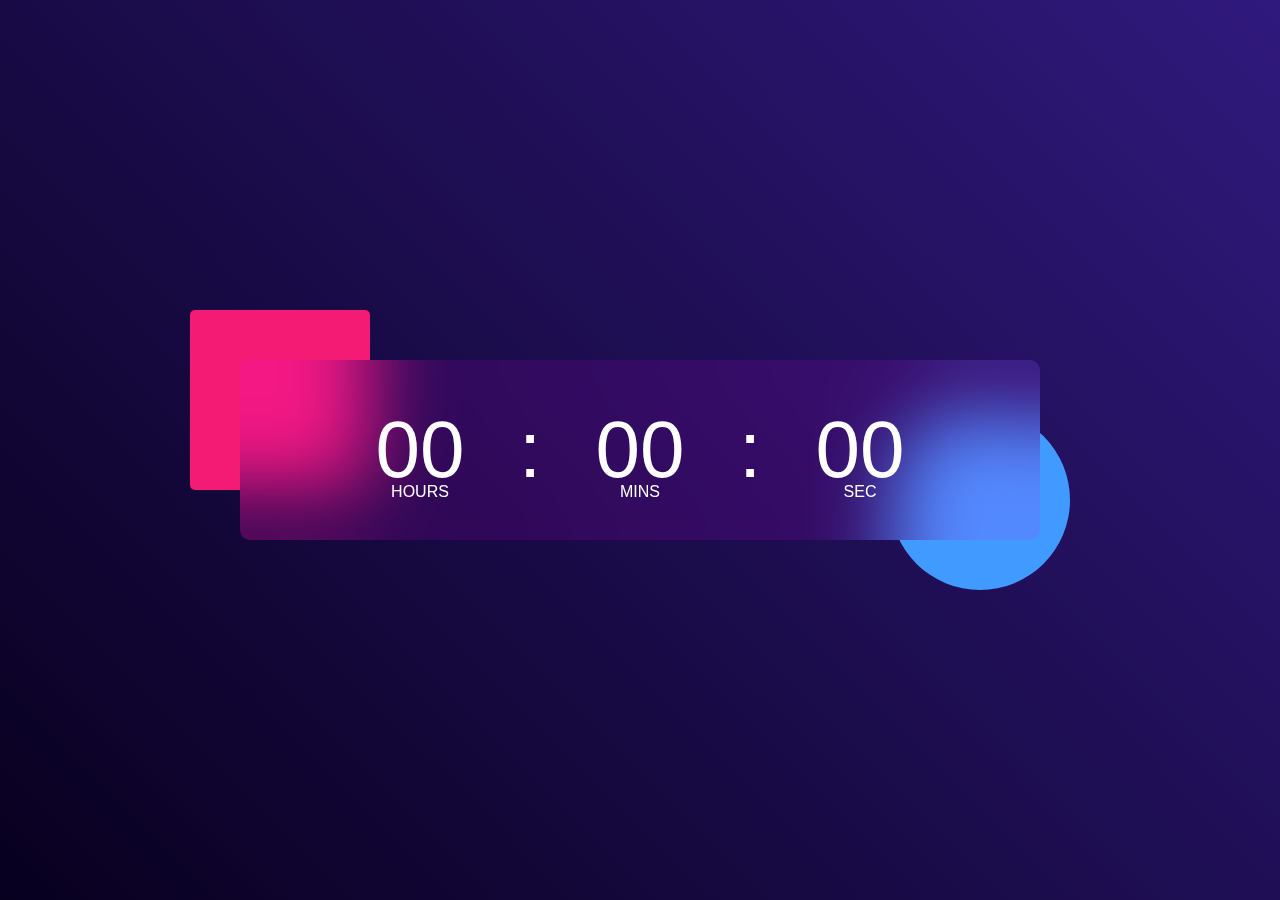
<file: Clock/index.html>
<!DOCTYPE html>
<html lang="en">
<head>
    <meta charset="UTF-8">
    <meta name="viewport" content="width=device-width, initial-scale=1.0">
    <title>Digital Clock using Javascript</title>
    <link rel="stylesheet" href="style.css">
</head>
<body>
    <div class="hero">
        <div class="container">
            <div class="clock">
                <span id="hrs">00</span>
                <span>:</span>
                <span id="min">00</span>
                <span>:</span>
                <span id="sec">00</span>
            </div>
        </div>
    </div>

<script>
    let hrs = document.getElementById("hrs");
    let min = document.getElementById("min");
    let sec = document.getElementById("sec");

    setInterval(() =>{
        let currentTime = new Date();
        hrs.innerHTML = currentTime.getHours();
        min.innerHTML = currentTime.getMinutes();
        sec.innerHTML = currentTime.getSeconds();
    },1000);

</script>
</body>
</html>
</file>
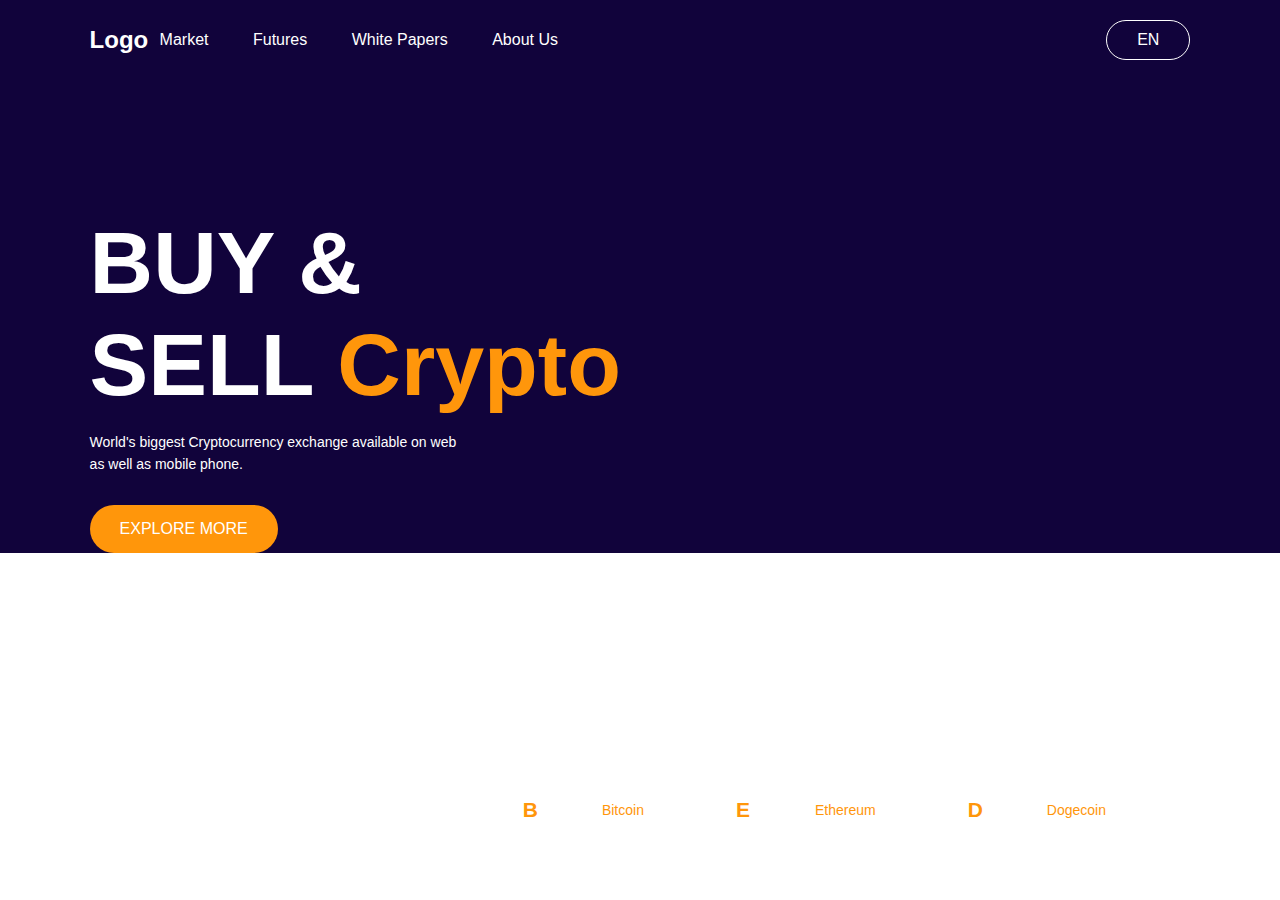
<file: Crypto/index.html>
<!DOCTYPE html>
<html lang="en">
<head>
    <meta charset="UTF-8">
    <meta name="viewport" content="width=device-width, initial-scale=1.0">
    <title>CryptoCurrency Website Using JavaScript</title>
    <link rel="stylesheet" href="style.css" />
    <script src="https://code.jquery.com/jquery-3.7.1.min.js" integrity="sha256-/JqT3SQfawRcv/BIHPThkBvs0OEvtFFmqPF/lYI/Cxo=" crossorigin="anonymous"></script>
</head>
<body>
    <div class="container">
        <nav>
            <h2 class="logo">Logo</h2>
            <ul>
                <li><a href="#">Market</a></li>
                <li><a href="#">Futures</a></li>
                <li><a href="#">White Papers</a></li>
                <li><a href="#">About Us</a></li>
            </ul>
            <a href="#" class="btn">EN</a>
        </nav>

        <div class="content">
            <h1>BUY & <br> SELL <span>Crypto</span></h1>
            <p>World's biggest Cryptocurrency exchange available on web <br>as well as mobile phone.</p>
            <a href="#" class="btn">EXPLORE MORE</a>
        </div>

        <div class="coin-list">
            <div class="coin">
                <h2>B</h2>
                <h3>$<span id="bitcoin"></span></h3>
                <p>Bitcoin</p>
            </div>
            <div class="coin">
                <h2>E</h2>
                <h3>$<span id="ethereum"></span></h3>
                <p>Ethereum</p>
            </div>
            <div class="coin">
                <h2>D</h2>
                <h3>$<span id="dogecoin"></span></h3>
                <p>Dogecoin</p>
            </div>
        </div>
    </div>

    <script src="script.js"></script>
</body>
</html>
</file>
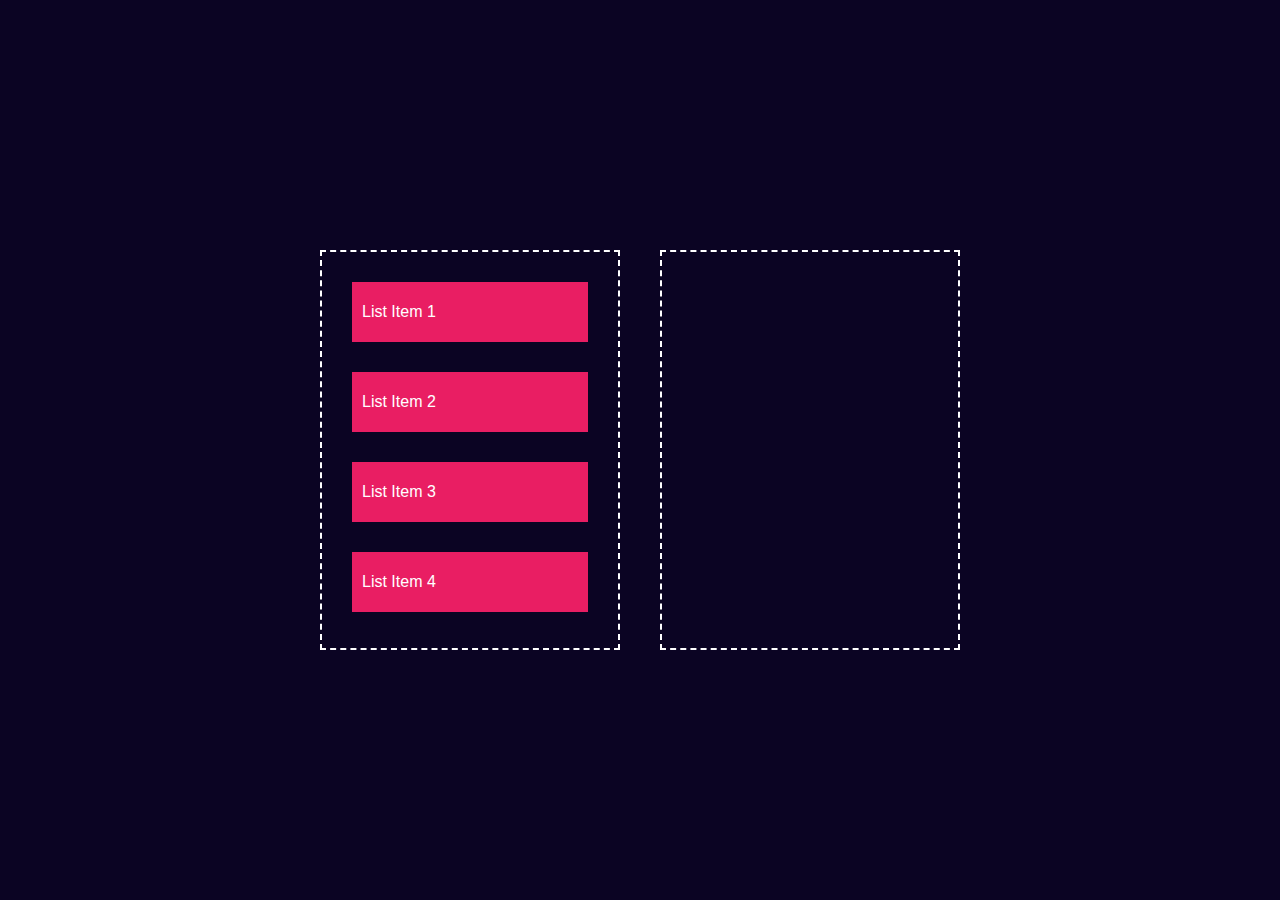
<file: Drag&Drop/index.html>
<!DOCTYPE html>
<html lang="en">
<head>
    <meta charset="UTF-8">
    <meta name="viewport" content="width=device-width, initial-scale=1.0">
    <title>Drag & Drop using Javascript</title>
    <link href="style.css" rel="stylesheet">
</head>
<body>
    <div class="container">
        <div id="left">
            <div class="list" draggable="true">List Item 1</div>
            <div class="list" draggable="true">List Item 2</div>
            <div class="list" draggable="true">List Item 3</div>
            <div class="list" draggable="true">List Item 4</div>
        </div>
        <div id="right"></div>
    </div>

<script>
    let lists = document.getElementsByClassName("list");
    let rightBox = document.getElementById("right");
    let leftBox = document.getElementById("left");

    for(list of lists){
        list.addEventListener("dragstart", function(e){
            let selected = e.target;
            // Right Box
            rightBox.addEventListener("dragover",function(e){
                e.preventDefault();
            });
            
            rightBox.addEventListener("drop", function(e){
                rightBox.appendChild(selected);
                selected = null;
            });
            // Left Box
            leftBox.addEventListener("dragover",function(e){
                e.preventDefault();
            });
            
            leftBox.addEventListener("drop", function(e){
                leftBox.appendChild(selected);
                selected = null;
            });
        });
    }

</script>

</body>
</html>
</file>
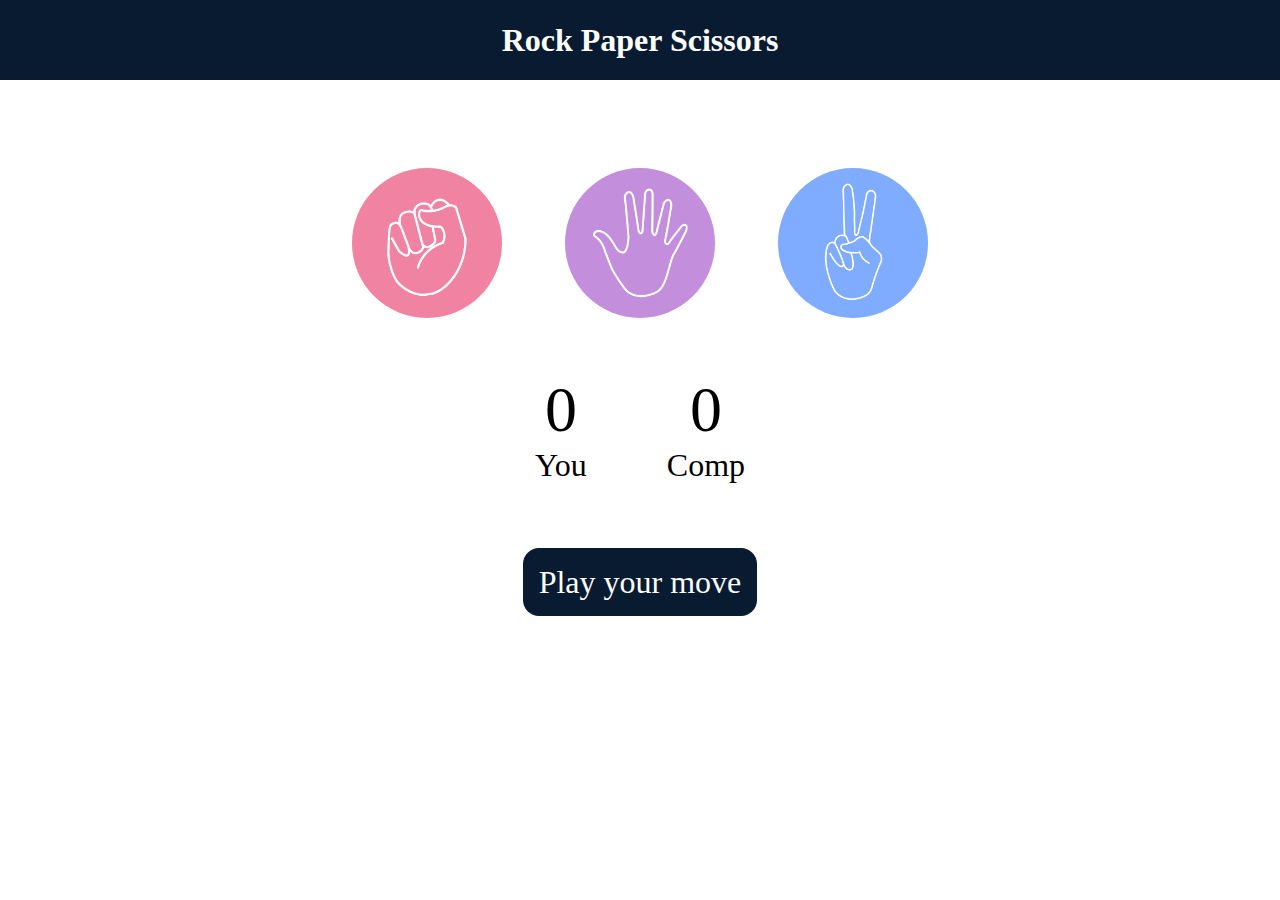
<file: Rock-paper-scissors-game/index.html>
<!DOCTYPE html>
<html lang="en">
  <head>
    <meta charset="UTF-8" />
    <meta name="viewport" content="width=device-width, initial-scale=1.0" />
    <title>Rock Paper Scissors Game</title>
    <link rel="stylesheet" href="gamestyle.css" />
  </head>
  <body>
    <h1>Rock Paper Scissors</h1>
    <div class="choices">
      <div class="choice" id="rock">
        <img src="./images/rock.png" />
      </div>
      <div class="choice" id="paper">
        <img src="./images/paper.png" />
      </div>
      <div class="choice" id="scissors">
        <img src="./images/scissors.png" />
      </div>
    </div>

    <div class="score-board">
      <div class="score">
        <p id="user-score">0</p>
        <p>You</p>
      </div>
      <div class="score">
        <p id="comp-score">0</p>
        <p>Comp</p>
      </div>
    </div>

    <div class="msg-container">
      <p id="msg">Play your move</p>
    </div>
    <script src="gamescript.js"></script>
  </body>
</html>
</file>
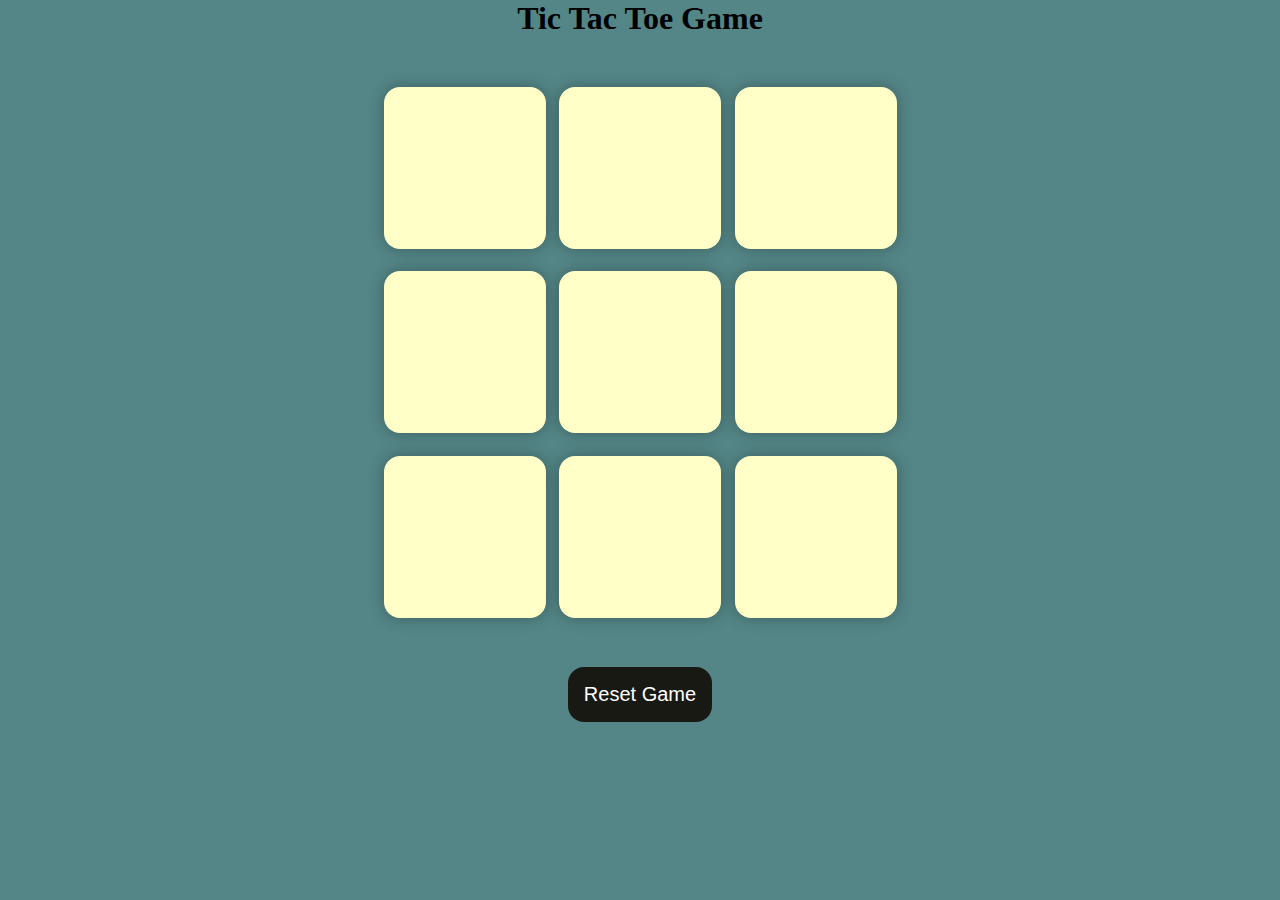
<file: Tic-tac-toe-game/index.html>
<!DOCTYPE html>
<html lang="en">
<head>
    <meta charset="UTF-8">
    <meta name="viewport" content="width=device-width, initial-scale=1.0">
    <title>Tic Tac Toe Game</title>
    <link rel="stylesheet" href="gamestyle.css">
</head>
<body>
    <div class="msg-container hide">
        <p id="msg">Winner</p>
        <button id="new-btn">New Game</button>
    </div>
    <main>
    <h1>Tic Tac Toe Game</h1>
    <div class="container">
        <div class="game">
            <button class="box"></button>
            <button class="box"></button>
            <button class="box"></button>
            <button class="box"></button>
            <button class="box"></button>
            <button class="box"></button>
            <button class="box"></button>
            <button class="box"></button>
            <button class="box"></button>
        </div>
    </div>
    <button id="reset-btn">Reset Game</button>
</main>
    <script src="tic-tac-toe-gamescript.js"></script>
</body>
</html>
</file>
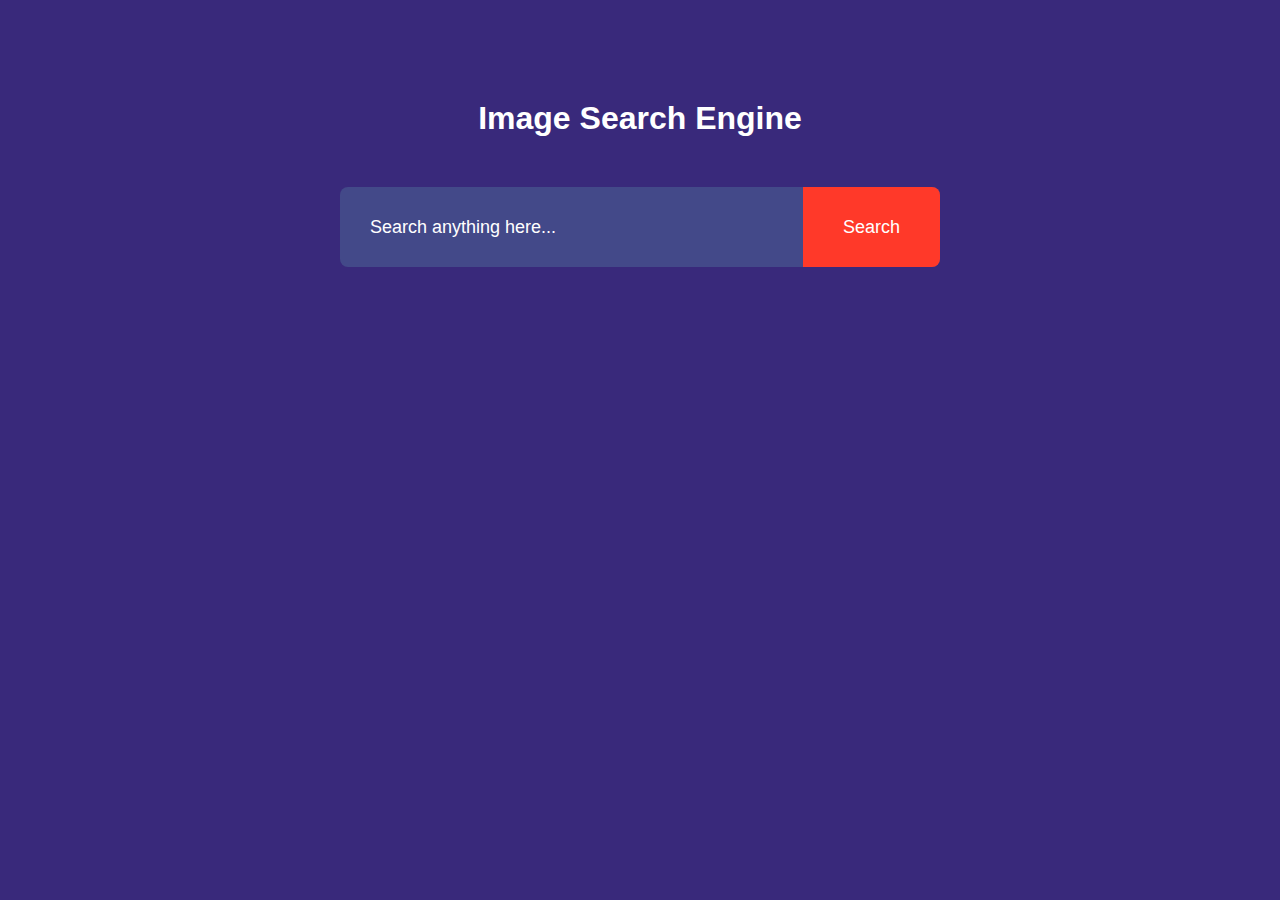
<file: ImageSearchEngine/search.html>
<!DOCTYPE html>
<html lang="en">
<head>
    <meta charset="UTF-8">
    <meta name="viewport" content="width=device-width, initial-scale=1.0">
    <title>Image Search Engine</title>
    <link rel="stylesheet" href="style.css">
</head>
<body>
    <h1>Image Search Engine</h1>
    <form id="search-form">
        <input type="text" id="search-box" placeholder="Search anything here...">
        <button>Search</button>
    </form>  
    <div id="search-result"></div>
    <button id="show-more-btn">Show more</button>
    
    <script src="script.js"></script>
</body>
</html>
</file>
<file: Clock/style.css>
*{
    margin: 0;
    padding: 0;
    font-family: 'Poppins', sans-serif;
    box-sizing: border-box;
}

.hero{
    width: 100;
    min-height: 100vh;
    background: linear-gradient(45deg, #08001f, #30197d);
    color: #fff;
    position: relative;
}
.container{
    width: 800px;
    height: 180px;
    position: absolute;
    top:50%;
    left: 50%;
    transform: translate(-50%, -50%);
}
.clock{
    width: 100%;
    height: 100%;
    background: rgba(235, 0, 255, 0.11);
    border-radius: 10px;
    display: flex;
    align-items: center;
    justify-content: center;
    backdrop-filter: blur(40px);
}
.container::before{
    content:'';
    width: 180px;
    height: 180px;
    background: #f41b75;
    border-radius: 5px;
    position: absolute;
    left: -50px;
    top: -50px;
    z-index: -1;
}
.container::after{
    content:'';
    width: 180px;
    height: 180px;
    background: #419aff;
    border-radius: 50%;
    position: absolute;
    right: -30px;
    bottom: -50px;
    z-index: -1;
}
.clock span{
    font-size: 80px;
    width: 110px;
    display: inline-block;
    text-align: center;
    position: relative;
}
.clock span::after{
    font-size: 16px;
    position: absolute;
    bottom: -5px;
    left: 50%;
    transform: translateX(-50%);
}
#hrs::after{
    content: 'HOURS';
}
#min::after{
    content: 'MINS';
}
#sec::after{
    content: 'SEC';
}
</file>
<file: Crypto/style.css>
*{
    margin: 0;
    padding: 0;
    box-sizing: border-box;
    font-family: 'Poppins', sans-serif;
}

.container{
    width: 100%;
    height: 100%;
    background: #11033b;
    background-position: center;
    background-size: cover;
    padding: 0 7%;
    color:#fff;
}
nav{
    width: 100%;
    padding: 20px 0;
    display: flex;
    align-items: center;
}
.logo{
    width: 50px;
    cursor: pointer;
}
nav ul{
    flex: 1;
}
nav ul li{
    display: inline-block;
    margin: 10px 20px;
}
nav ul li a{
    color: #fff;
    text-decoration: none;
}
nav .btn{
    color:#fff;
    text-decoration: none;
    border: 1px solid #fff;
    padding: 10px 30px;
    border-radius: 20px;
}
.content{
    margin-top: 12%;
}
.content h1{
    font-size: 88px;
    margin-bottom: 15px;
}
.content h1 span{
    color:#ff960b;
}
.content p{
    line-height: 22px;
    font-size: 14px;
}
.content .btn{
    display: inline-block;
    margin-top: 30px;
    background: #ff960b;
    color: #fff;
    text-decoration: none;
    padding: 15px 30px;
    border-radius: 30px;
}
.coin-list{
    position: absolute;
    right: 10%;
    bottom: 50px;
    display: flex;
    align-items: center;

}
.coin{
    display: flex;
    align-items: center;
    font-size: 14px;
    margin:0 15px;
    color: #ff960b;
    border: 1px solid #fff;
    padding: 20px 30px;
    border-radius: 8px;
}
.coin h2{
    width: 40px;
    margin-right: 10px;
}
.coin h3{
    color: #fff;
    margin: 10px;
}
</file>
<file: Drag&Drop/style.css>
*{
    margin: 0;
    padding: 0;
    font-family: 'Poppins', sans-serif;
    box-sizing: border-box;
}

.container{
    width: 100%;
    min-height: 100vh;
    background: #0b0423;
    display: flex;
    align-items: center;
    justify-content: center;
}
#left, #right{
    width: 300px;
    min-height: 400px;
    margin:20px;
    border: 2px dashed #fff;
    color: white;
}
.list{
    background: #e91e63;
    height: 60px;
    margin: 30px;
    color: #fff;
    display: flex;
    align-items: center;
    cursor: grab;
    padding-left: 10px;
}
.list img{
    width: 10px;
    margin-right: 15px;
    margin-left: 20px;
}
</file>
<file: Rock-paper-scissors-game/gamestyle.css>
* {
    margin: 0;
    padding: 0;
    text-align: center;
  }
  
  h1 {
    background-color: #081b31;
    color: #fff;
    height: 5rem;
    line-height: 5rem;
  }
  
  .choice {
    height: 165px;
    width: 165px;
    border-radius: 50%;
    display: flex;
    justify-content: center;
    align-items: center;
  }
  
  .choice:hover {
    cursor: pointer;
    background-color: #081b31;
  }
  
  img {
    height: 150px;
    width: 150px;
    object-fit: cover;
    border-radius: 50%;
  }
  
  .choices {
    display: flex;
    justify-content: center;
    align-items: center;
    gap: 3rem;
    margin-top: 5rem;
  }
  
  .score-board {
    display: flex;
    justify-content: center;
    align-items: center;
    font-size: 2rem;
    margin-top: 3rem;
    gap: 5rem;
  }
  
  #user-score,
  #comp-score {
    font-size: 4rem;
  }
  
  .msg-container {
    margin-top: 5rem;
  }
  
  #msg {
    background-color: #081b31;
    color: #fff;
    font-size: 2rem;
    display: inline;
    padding: 1rem;
    border-radius: 1rem;
  }
</file>
<file: Tic-tac-toe-game/gamestyle.css>
* {
    padding: 0;
    margin: 0;
}

body {
    background-color: #548687;
    text-align: center;
}

.container {
    height: 70vh;
    display: flex;
    justify-content:center;
    align-items: center;
}

.game {
    height: 60vmin;
    width: 60vmin;
    display: flex;
    flex-wrap: wrap;
    justify-content: center;
    align-items: center;
    gap: 1.5vmin;
}

.box {
    height: 18vmin;
    width: 18vmin;
    border-radius: 1rem;
    border: none;
    box-shadow: 0 0 1rem rgba(0, 0, 0, 0.3);
    font-size: 8vmin;
    color: #b0413e;
    background-color: #ffffc7;
}

#reset-btn{
    padding: 1rem;
    font-size: 1.25rem;
    background-color: #191913;
    color: #fff;
    border-radius: 1rem;
    border: none;
}

#new-btn{
    padding: 1rem;
    font-size: 1.25rem;
    background-color: #191913;
    color: #fff;
    border-radius: 1rem;
    border: none;
}

#msg{
    color: #ffffc7;
    font-size: 5vmin;
}

.msg-container{
    height: 100vmin;
    display: flex;
    justify-content: center;
    flex-direction: column;
    gap: 4 rem;
}

.hide {
    display: none;
}
</file>
<file: ImageSearchEngine/style.css>
*{
    margin: 0;
    padding: 0;
    font-family: 'Poppins', sans-serif;
    box-sizing: border-box;
}
body{
    background: #39297b;
    color:#fff;
}
h1{
    text-align: center;
    margin: 100px auto 50px;
    font-weight: 600;
}
form{
    width: 90%;
    max-width: 600px;
    margin: auto;
    height: 80px;
    background: #434989;
    display: flex;
    align-items: center;
    border-radius: 8px  ;
}

form input{
    flex: 1;
    height: 100%;
    border: 0;
    outline: 0;
    background: transparent;
    color:#fff;
    font-size:18px;
    padding: 0 30px;
}

form button{
    padding: 0 40px;
    height: 100%;
    background: #ff3929;
    color: #fff;
    font-size: 18px;
    border: 0;
    outline: 0;
    border-top-right-radius: 8px;
    border-bottom-right-radius: 8px;
    cursor: pointer;
}
::placeholder{
    color:#fff;
    font-size: 18px;
}

#show-more-btn{
    background: #ff3929;
    color: #fff;
    border: 0;
    outline: 0;
    padding: 10px 20px;
    border-radius: 4px;
    margin: 10px auto 100px; 
    cursor: pointer;
    display: none;
}

#search-result{
    width: 80%;
    margin: 100px auto 50px;
    display: grid;
    grid-template-columns: 1fr 1fr 1fr;
    grid-gap: 40px;
}

#search-result img{
    width: 100%;
    height: 230px;
    object-fit: cover;
    border-radius: 5px;
}
</file>
